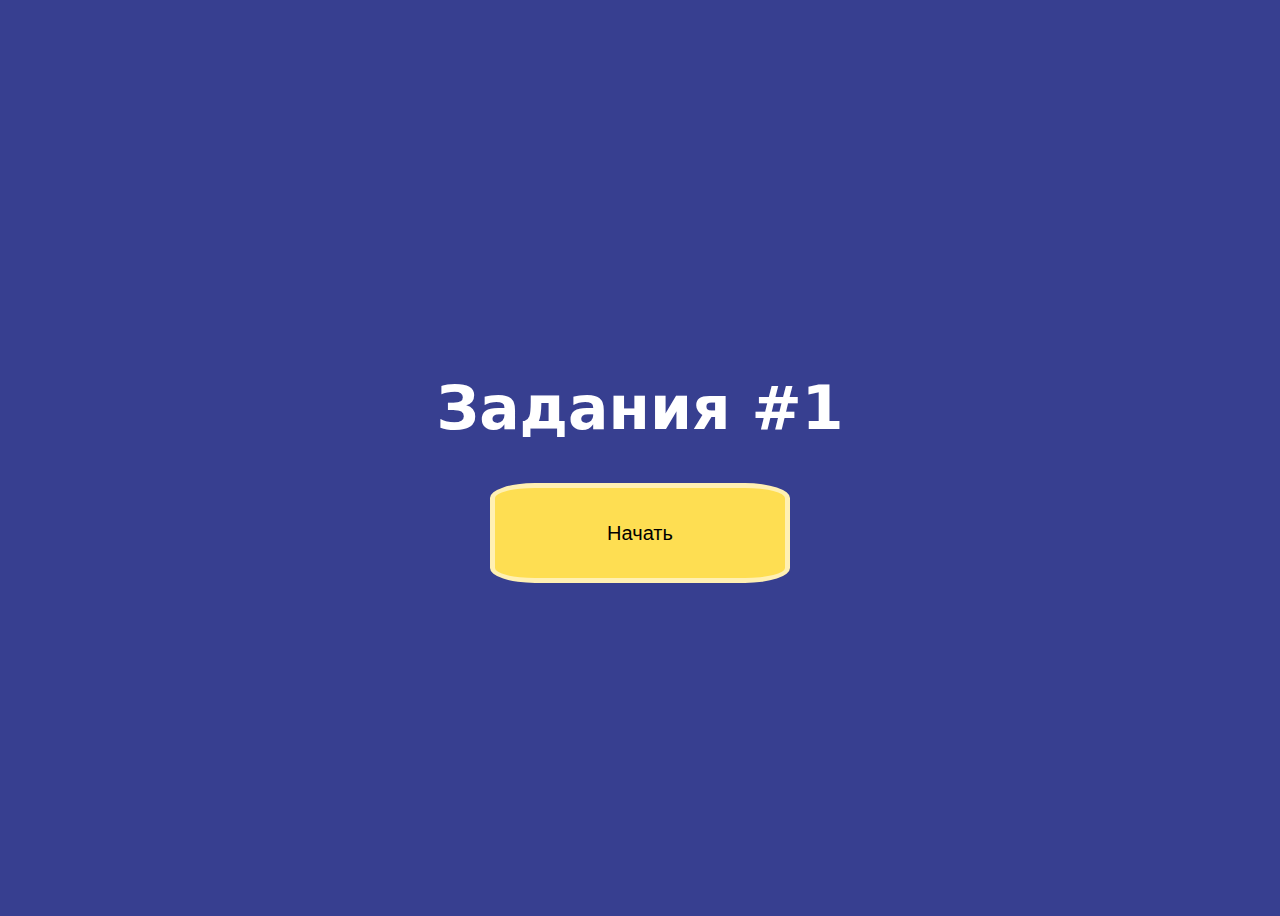
<file: index.html>
<!DOCTYPE html>
<html lang="en">
<head>
    <meta charset="UTF-8">
    <meta http-equiv="X-UA-Compatible" content="IE=edge">
    <meta name="viewport" content="width=device-width, initial-scale=1.0">
    <title>I-umka</title>
    <link rel="stylesheet" href="/styles/style.css">
</head>
<body> 
    <div class="container">
        <div class="txt__main">
            <h1>Задания #1</h1>
        </div>
        <div class="btn__main">
            <a href="public/games/shulte.html"><button>Начать</button></a>
        </div>
    </div>
</body>
</html>
</file>
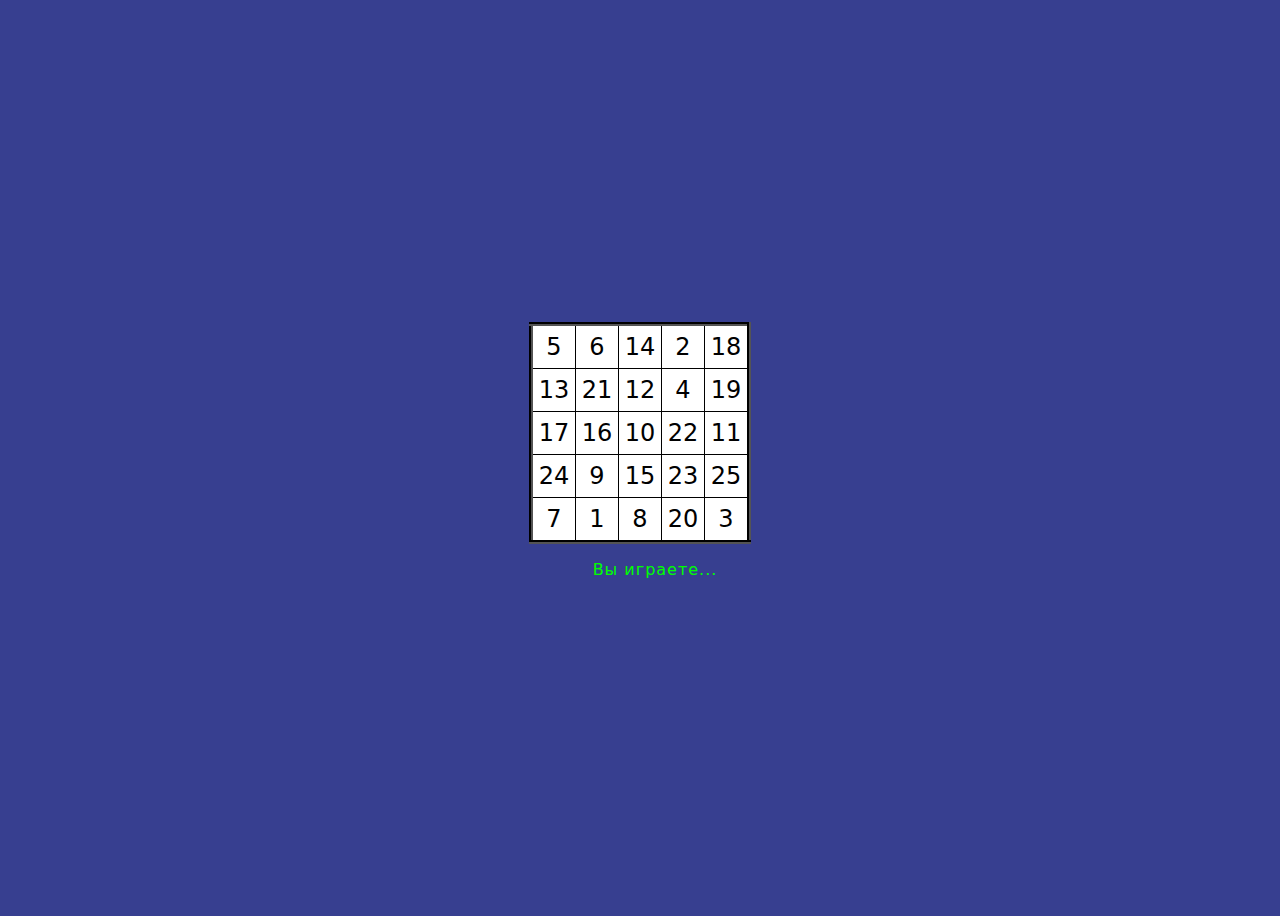
<file: public/games/shulte.html>
<!DOCTYPE html>
<html lang="en">
  <head>
    <meta charset="UTF-8" />
    <title>Таблица Шульте</title>
    <script
      type="text/javascript"
      src="https://cdnjs.cloudflare.com/ajax/libs/jquery/2.1.0/jquery.min.js"></script>
    <style>
      body {
        background-color: #373f90;
        color: black;
        font-family: system-ui, -apple-system, BlinkMacSystemFont, "Segoe UI",
          Roboto, Oxygen, Ubuntu, Cantarell, "Open Sans", "Helvetica Neue",
          sans-serif;
        overflow: hidden;
      }

      table {
        background-color: rgb(255, 255, 255);
        border: 4px outset black;
        border-collapse: collapse;
      }

      td {
        border: 1px solid black;
        width: 40px;
        height: 40px;
        text-align: center;
        font-size: 1.5em;
      }
      td:hover {
        background-color: #d0d;
      }

      .game {
        display: flex;
        align-items: center;
        justify-content: center;
        height: 100vh;
        flex-direction: column;
      }
      p {
        margin-left: 30px;
        color: white;
        font-weight: 500;
        letter-spacing: 1px;
        text-align: center;
      }
      .status {
        color: #0f0;
      }
      .scores {
        color: #ff0;
      }
    </style>
  </head>
  <body>
    <div class="game" id="game">
      <table>
        <tr>
          <td id="1">1</td>
          <td id="2">2</td>
          <td id="3">3</td>
          <td id="4">4</td>
          <td id="5">5</td>
        </tr>
        <tr>
          <td id="6">6</td>
          <td id="7">7</td>
          <td id="8">8</td>
          <td id="9">9</td>
          <td id="10">10</td>
        </tr>
        <tr>
          <td id="11">1</td>
          <td id="12">2</td>
          <td id="13">3</td>
          <td id="14">4</td>
          <td id="15">5</td>
        </tr>
        <tr>
          <td id="16">1</td>
          <td id="17">2</td>
          <td id="18">3</td>
          <td id="19">4</td>
          <td id="20">5</td>
        </tr>
        <tr>
          <td id="21">1</td>
          <td id="22">2</td>
          <td id="23">3</td>
          <td id="24">4</td>
          <td id="25">5</td>
        </tr>
      </table>
      <p class="status">Вы играете...</p>
      <!-- <button onclick="succes()">Поехали</button> -->
    </div>
 
  <div id="instruction" style=" display: none; align-items: center; height: 100vh; justify-content: center; flex-direction: column;"> 
   <p>Инструкция для игры..</p> 
   <button onclick="succes()">Понял</button>
 </div> 

  </body>

  <script>
 //скрывает таблицу
  
 setTimeout(function() {
  $('#game').fadeOut('fast');
  $('#instruction').css('display', 'flex');

 }, 10000);

    let count1 = 0,
      scores1 = 0,
      time1 = 0;

    let count2 = 0,
      scores2 = 0,
      time2 = 0;

    let count3 = 0,
      scores3 = 0,
      time3 = 0;

    let count4 = 0,
      scores4 = 0,
      time4 = 0;
    
    let count5 = 0,
      scores5 = 0,
      time5 = 0;


    let generate = function () {
      let array = [
        1, 2, 3, 4, 5, 6, 7, 8, 9, 10, 11, 12, 13, 14, 15, 16, 17, 18, 19, 20,
        21, 22, 23, 24, 25,
      ];

      for (i = 0; i < 25; i++) {
        b = array[i];
        ni = Math.floor(Math.random() * 24);
        array[i] = array[ni];
        array[ni] = b;
      }

      for (i = 0; i < 25; i++) {
        $("#" + (i + 1)).text(array[i]);
      }
    };


    let succes = function (){
      generate()
      
      $('#game').css('display', 'flex');

    }

    //  timer = () => { 
    //    time++;
    //    $(".status").text("Вы играете " + time); 
    //    if (time == 60) {
    //      $(".status").text("Время вышло"); 
    //      count = 25; 
    //    } 
    //    if (count != 25) setTimeout(timer, 1000); 
    //    };

    

    $(document).ready(function () {
      generate();
      setTimeout(timer, 1000);

      $("td").click(function () {
        if (count < 25) {
          val = +$(this).text();
          if (val - count != 1) scores -= 5;
          else {
            $(this).css("background-color", "purple");
            count++;
            scores += 5;
          }

          if (count == 25) {
            $(".status").text("Вы победили");
            generate()
          }
          
        }
        $(".scores").text("Очки:" + scores);
        if (scores > 80) $(".scores").css("color", "#0f0");
        else if(scores < 80 && scores > 40)$('.scores').css("color", "#ff0");
        else $(".scores").css("color", "#f00");


      });
    });
</script>
</html>
</file>
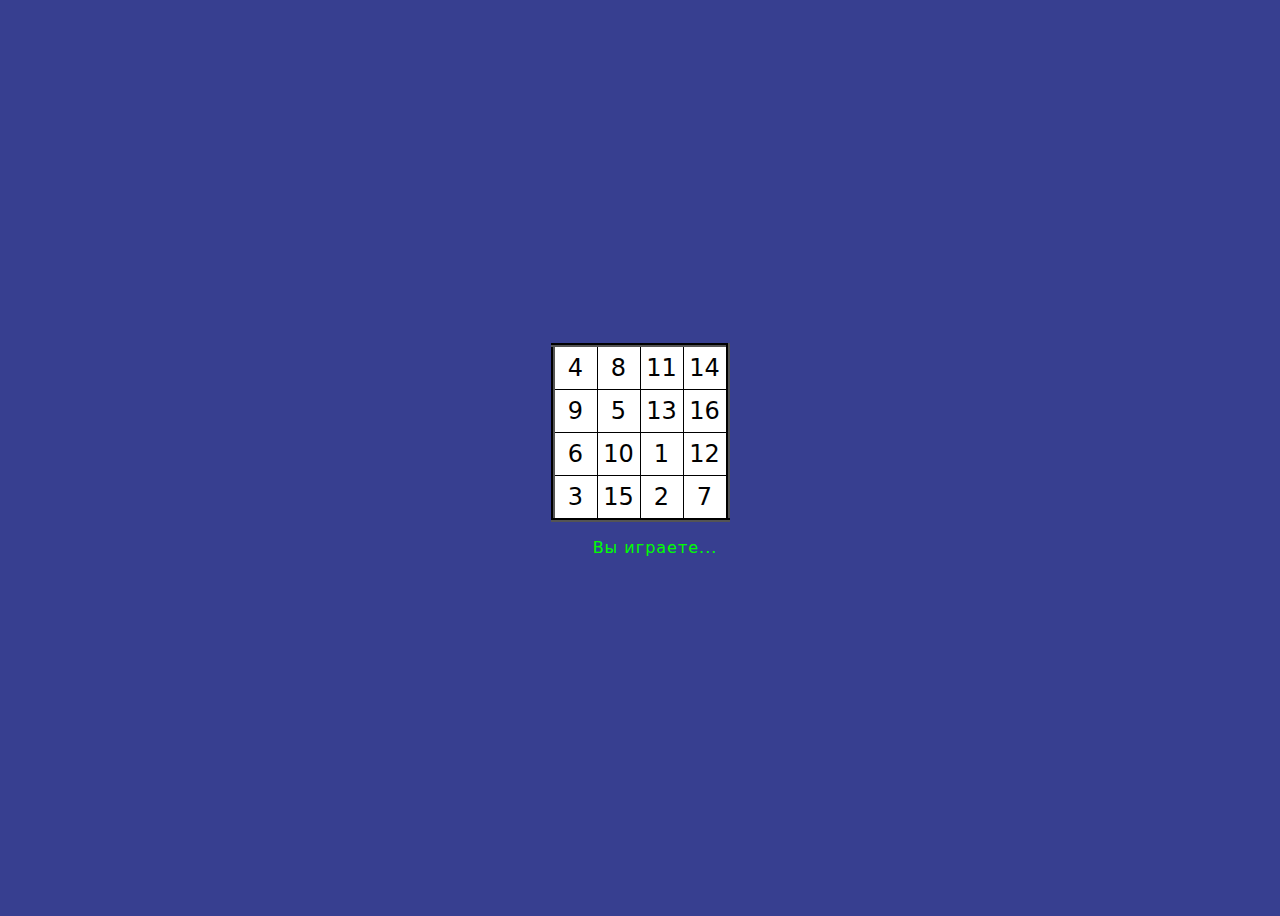
<file: public/games/youngshulte.html>
<!DOCTYPE html>
<html lang="en">
  <head>
    <meta charset="UTF-8" />
    <title>Мини Таблица Шульте</title>
    <script
      type="text/javascript"
      src="https://cdnjs.cloudflare.com/ajax/libs/jquery/2.1.0/jquery.min.js"></script>
    <style>
      body {
        background-color: #373f90;
        color: black;
        font-family: system-ui, -apple-system, BlinkMacSystemFont, "Segoe UI",
          Roboto, Oxygen, Ubuntu, Cantarell, "Open Sans", "Helvetica Neue",
          sans-serif;
        overflow: hidden;
      }

      table {
        background-color: rgb(255, 255, 255);
        border: 4px outset black;
        border-collapse: collapse;
      }

      td {
        border: 1px solid black;
        width: 40px;
        height: 40px;
        text-align: center;
        font-size: 1.5em;
      }
      td:hover {
        background-color: #d0d;
      }

      .game {
        display: flex;
        align-items: center;
        justify-content: center;
        height: 100vh;
        flex-direction: column;
      }
      p {
        margin-left: 30px;
        color: white;
        font-weight: 500;
        letter-spacing: 1px;
        text-align: center;
      }
      .status {
        color: #0f0;
      }
      .scores {
        color: #ff0;
      }
    </style>
  </head>
  <body>
    <div class="game">
      <table>
        <tr>
          <td id="1">1</td>
          <td id="2">2</td>
          <td id="3">3</td>
          <td id="4">4</td>
        </tr>
        <tr>
            <td id="5">5</td>
            <td id="6">6</td>
            <td id="7">7</td>
            <td id="8">8</td>
          </tr>
        <tr>
          <td id="9">9</td>
          <td id="10">10</td>
          <td id="11">11</td>
          <td id="12">12</td>
        </tr>
        <tr>
          <td id="13">13</td>
          <td id="14">14</td>
          <td id="15">15</td>
          <td id="16">16</td>

        </tr>
      </table>
      <p class="status">Вы играете...</p>

    </div>

  </body>

  <script>
    let count = 0,
      scores = 0,
      time = 0;
    let generate = function () {
      let array = [
        1, 2, 3, 4, 5, 6, 7, 8, 9, 10, 11, 12, 13, 14, 15, 16,
      ];
      for (i = 0; i < 16; i++) {
        b = array[i];
        ni = Math.floor(Math.random() * 15);
        array[i] = array[ni];
        array[ni] = b;
      }

      for (i = 0; i < 16; i++) {
        $("#" + (i + 1)).text(array[i]);
      }
    };
    timer = () => {
      time++;
      $(".status").text("Вы играете " + time);
      if (time == 60) {
        $(".status").text("Время вышло");
        count = 16;
      }
      if (count != 16) setTimeout(timer, 1000);
    };
    $(document).ready(function () {
      generate();
      setTimeout(timer, 1000);

      $("td").click(function () {
        if (count < 16) {
          val = +$(this).text();
          if (val - count != 1) scores -= 5;
          else {
            $(this).css("background-color", "purple");
            count++;
            scores += 5;
          }

          if (count == 16) {
            $(".status").text("Вы победили");
          }
        }
        $(".scores").text("Очки:" + scores);
        if (scores > 80) $(".scores").css("color", "#0f0");
        else if (scores < 80 && scores > 40) $(".scores").css("color", "#ff0");
        else $(".scores").css("color", "#f00");
      });
    });
  </script>
</html>
</file>
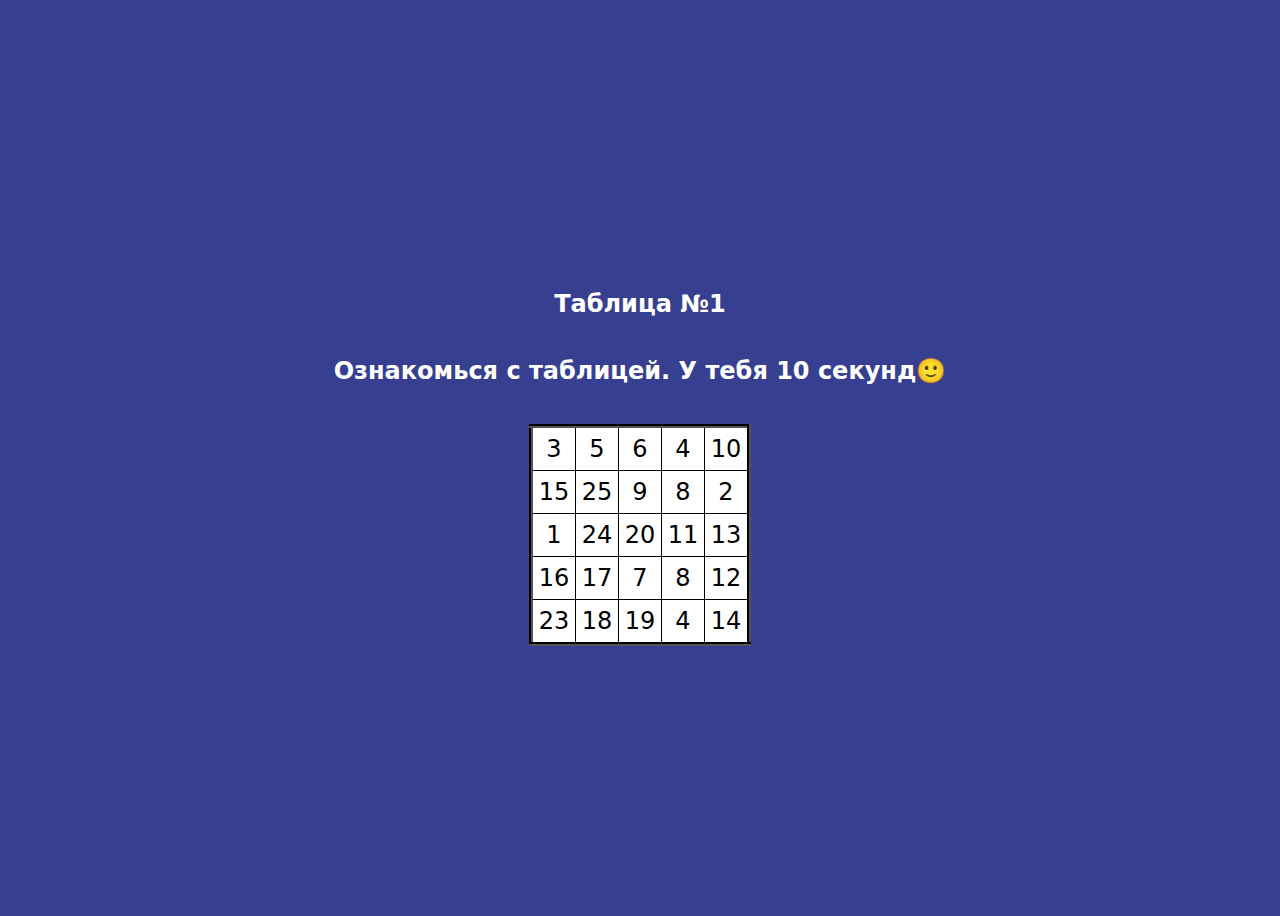
<file: public/games/adult/schulte.html>
<!DOCTYPE html>
<html lang="en">
  <head>
    <meta charset="UTF-8" />
    <title>Таблица Шульте</title>
    <script
      type="text/javascript"
      src="https://cdnjs.cloudflare.com/ajax/libs/jquery/2.1.0/jquery.min.js"></script>
    <style>
      body {
        background-color: #373f90;
        color: black;
        font-family: system-ui, -apple-system, BlinkMacSystemFont, "Segoe UI",
          Roboto, Oxygen, Ubuntu, Cantarell, "Open Sans", "Helvetica Neue",
          sans-serif;
        overflow: hidden;
      }

      table {
        background-color: rgb(255, 255, 255);
        border: 4px outset black;
        border-collapse: collapse;
        cursor: pointer;
      }

      td {
        border: 1px solid black;
        width: 40px;
        height: 40px;
        text-align: center;
        font-size: 1.5em;
      }

      .game {
        display: flex;
        align-items: center;
        justify-content: center;
        height: 100vh;
        flex-direction: column;
      }
      p {
        margin-left: 30px;
        color: white;
        font-weight: 500;
        letter-spacing: 1px;
        text-align: center;
      }
      .status {
        color: #0f0;
      }
      .scores {
        color: #ff0;
      }

      .understood__btn{
        background-color: #FEDE52;
        color: #000;
        width: 100px;
        height: 50px;
        font-size: 15px;
        border-radius: 15%;
        border: 5px solid #FFF0B3;
        cursor: pointer;
      }
    </style>
  </head>
  <body>
    <div class="game" id="game">      
      <h2 style="color: #fff;">Таблица №1</h2>

      <h2 style="color: #fff;" id="acquainted">Ознакомься с таблицей. У тебя 10 секунд🙂</h2>

      <br>
      <table>
        <tr>
          <td id="1">3</td>
          <td id="2">5</td>
          <td id="3">6</td>
          <td id="4">4</td>
          <td id="5">10</td>
        </tr>
        <tr>
          <td id="6">15</td>
          <td id="7">25</td>
          <td id="8">9</td>
          <td id="9">8</td>
          <td id="10">2</td>
        </tr>
        <tr>
          <td id="11">1</td>
          <td id="12">24</td>
          <td id="13">20</td>
          <td id="14">11</td>
          <td id="15">13</td>
        </tr>
        <tr>
          <td id="16">16</td>
          <td id="17">17</td>
          <td id="18">7</td>
          <td id="19">8</td>
          <td id="20">12</td>
        </tr>
        <tr>
          <td id="21">23</td>
          <td id="22">18</td>
          <td id="23">19</td>
          <td id="24">4</td>
          <td id="25">14</td>
        </tr>
      </table>

      
      <p class="status" id="status" style="display: none;">Вы играете...</p>
      <!-- <button onclick="succes()">Поехали</button> -->
    </div>
 
  <div id="instruction" style=" display: none; align-items: center; height: 100vh; justify-content: center; flex-direction: column; color: #fff;"> 
   <p style="width: 500px; text-align: center;">Покажи и назови все числа по порядку от 1 до 25. Постарайся делать это как можно быстрее и без ошибок»</p> 
   <button onclick="succes()" class="understood__btn">Понял</button>
 </div> 


  </body>

  <script>  
  let count = 0,
      scores = 0,
      time = 0;


 //скрывает таблицу
 setTimeout(function() {
  $('#game').fadeOut('fast');
  $('#instruction').css('display', 'flex');

 }, 10000);

    let generate = function () {
      let array = [
        1, 2, 3, 4, 5, 6, 7, 8, 9, 10, 11, 12, 13, 14, 15, 16, 17, 18, 19, 20,
        21, 22, 23, 24, 25,
      ];

      for (i = 0; i < 25; i++) {
        b = array[i];
        ni = Math.floor(Math.random() * 24);
        array[i] = array[ni];
        array[ni] = b;
      }

      for (i = 0; i < 25; i++) {
        $("#" + (i + 1)).text(array[i]);
      }
    };


    timer = () => { 
        time++;
        $(".status").text("Вы играете " + time); 
        if (time == 60) {
          $(".status").text("Время вышло"); 
          count = 25; 
          window.location.replace("schulte2.html");

          localStorage.setItem('count1', count1.toString());
          localStorage.setItem('score1', scores1.toString());
          localStorage.setItem('time1', time1.toString());


        } 
        if (count != 25) setTimeout(timer, 1000); 
        };

    let succes = function (){   
      $("#acquainted").css('display', 'none')   
      $('#game').css('display', 'flex');
      $("#status").css('display', 'flex')

      $(document).ready(function () {
      generate();
      setTimeout(timer, 1000);

      $("td").click(function () {
        if (count < 25) {
          val = +$(this).text();
          if (val - count != 1){
            scores -= 5;

            var notright = new Audio("sound/false.mp3");

            notright.play();

          }   

          else {
            let right = new Audio("sound/right.mp3");

            right.play();

              count++;
            scores += 5;
          }

          //унга-бунга

          if (count == 25) {

            $('#game').css('display', 'none');
            $("#instruction").text("Молодец, подожди 10 секунд.");
            $(".status").text("Вы победили");

            localStorage.setItem('count1', count1.toString());
            localStorage.setItem('score1', scores1.toString());
            localStorage.setItem('time1', time1.toString());

            setTimeout(function() {

              window.location.replace("schulte2.html");

            }, 10000);

          } 
          
        }

        $(".scores").text("Очки:" + scores);
        if (scores > 80) $(".scores").css("color", "#0f0");
        else if(scores < 80 && scores > 40)$('.scores').css("color", "#ff0");
        else $(".scores").css("color", "#f00");


      });
    });
  }

</script>
</html>
</file>
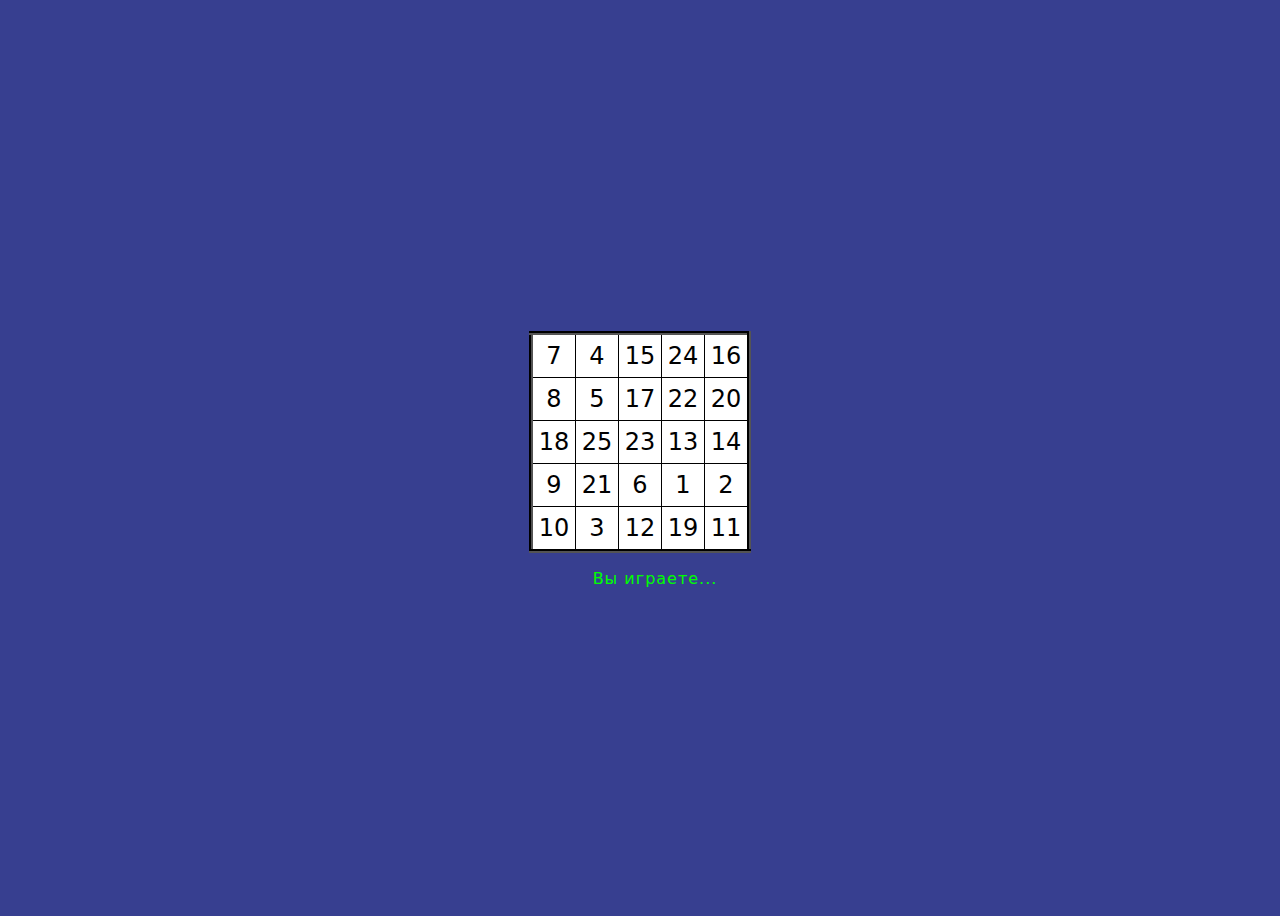
<file: public/games/adult/schulte2.html>
<!DOCTYPE html>
<html lang="en">
  <head>
    <meta charset="UTF-8" />
    <title>Таблица Шульте</title>
    <script
      type="text/javascript"
      src="https://cdnjs.cloudflare.com/ajax/libs/jquery/2.1.0/jquery.min.js"></script>
    <style>
      body {
        background-color: #373f90;
        color: black;
        font-family: system-ui, -apple-system, BlinkMacSystemFont, "Segoe UI",
          Roboto, Oxygen, Ubuntu, Cantarell, "Open Sans", "Helvetica Neue",
          sans-serif;
        overflow: hidden;
      }

      table {
        background-color: rgb(255, 255, 255);
        border: 4px outset black;
        border-collapse: collapse;
        cursor: pointer;
      }

      td {
        border: 1px solid black;
        width: 40px;
        height: 40px;
        text-align: center;
        font-size: 1.5em;
      }

      .game {
        display: flex;
        align-items: center;
        justify-content: center;
        height: 100vh;
        flex-direction: column;
      }
      p {
        margin-left: 30px;
        color: white;
        font-weight: 500;
        letter-spacing: 1px;
        text-align: center;
      }
      .status {
        color: #0f0;
      }
      .scores {
        color: #ff0;
      }

      .understood__btn{
        background-color: #FEDE52;
        color: #000;
        width: 100px;
        height: 50px;
        font-size: 15px;
        border-radius: 15%;
        border: 5px solid #FFF0B3;
        cursor: pointer;
      }
    </style>
  </head>
  <body>
    <div class="game" id="game">
      <br>
      <table>
        <tr>
          <td id="1">3</td>
          <td id="2">5</td>
          <td id="3">6</td>
          <td id="4">4</td>
          <td id="5">10</td>
        </tr>
        <tr>
          <td id="6">15</td>
          <td id="7">25</td>
          <td id="8">9</td>
          <td id="9">8</td>
          <td id="10">2</td>
        </tr>
        <tr>
          <td id="11">1</td>
          <td id="12">24</td>
          <td id="13">20</td>
          <td id="14">11</td>
          <td id="15">13</td>
        </tr>
        <tr>
          <td id="16">16</td>
          <td id="17">17</td>
          <td id="18">7</td>
          <td id="19">8</td>
          <td id="20">12</td>
        </tr>
        <tr>
          <td id="21">23</td>
          <td id="22">18</td>
          <td id="23">19</td>
          <td id="24">4</td>
          <td id="25">14</td>
        </tr>
      </table>

      
      <p class="status" id="status">Вы играете...</p>
      <!-- <button onclick="succes()">Поехали</button> -->
    </div>

    <div id="instruction" style=" display: none; align-items: center; height: 100vh; justify-content: center; flex-direction: column; color: #fff;"> 
      <p style="width: 500px; text-align: center;" id="text">Молодец, подожди 10 секунд.</p> 
    </div> 
  </body>

  <script>  
  let count = 0,
      scores = 0,
      time = 0;

    let generate = function () {
      let array = [
        1, 2, 3, 4, 5, 6, 7, 8, 9, 10, 11, 12, 13, 14, 15, 16, 17, 18, 19, 20,
        21, 22, 23, 24, 25,
      ];

      for (i = 0; i < 25; i++) {
        b = array[i];
        ni = Math.floor(Math.random() * 24);
        array[i] = array[ni];
        array[ni] = b;
      }

      for (i = 0; i < 25; i++) {
        $("#" + (i + 1)).text(array[i]);
      }
    };


    timer = () => { 
        time++;
        $(".status").text("Вы играете " + time); 
        if (time == 60) {
          $(".status").text("Время вышло"); 
          count = 25; 
          window.location.replace("schulte3.html");

        } 
        if (count != 25) setTimeout(timer, 1000); 
        };

      $(document).ready(function () {
      generate();
      setTimeout(timer, 1000);

      $("td").click(function () {
        if (count < 25) {
          val = +$(this).text();
          if (val - count != 1){
            scores -= 5;

            var notright = new Audio("sound/false.mp3");

            notright.play();

          }   

          else {
            let right = new Audio("sound/right.mp3");

            right.play();

              count++;
            scores += 5;
          }

          //унга-бунга

          if (count == 25) {

            $('#game').css('display', 'none');
            $("#instruction").css('display', 'flex');
            $(".status").text("Вы победили");

            setTimeout(function() {

              window.location.replace("schulte3.html");

            }, 10000);

          } 
          
        }

        $(".scores").text("Очки:" + scores);
        if (scores > 80) $(".scores").css("color", "#0f0");
        else if(scores < 80 && scores > 40)$('.scores').css("color", "#ff0");
        else $(".scores").css("color", "#f00");

        console.log(scores)

      });
    });

</script>
</html>
</file>
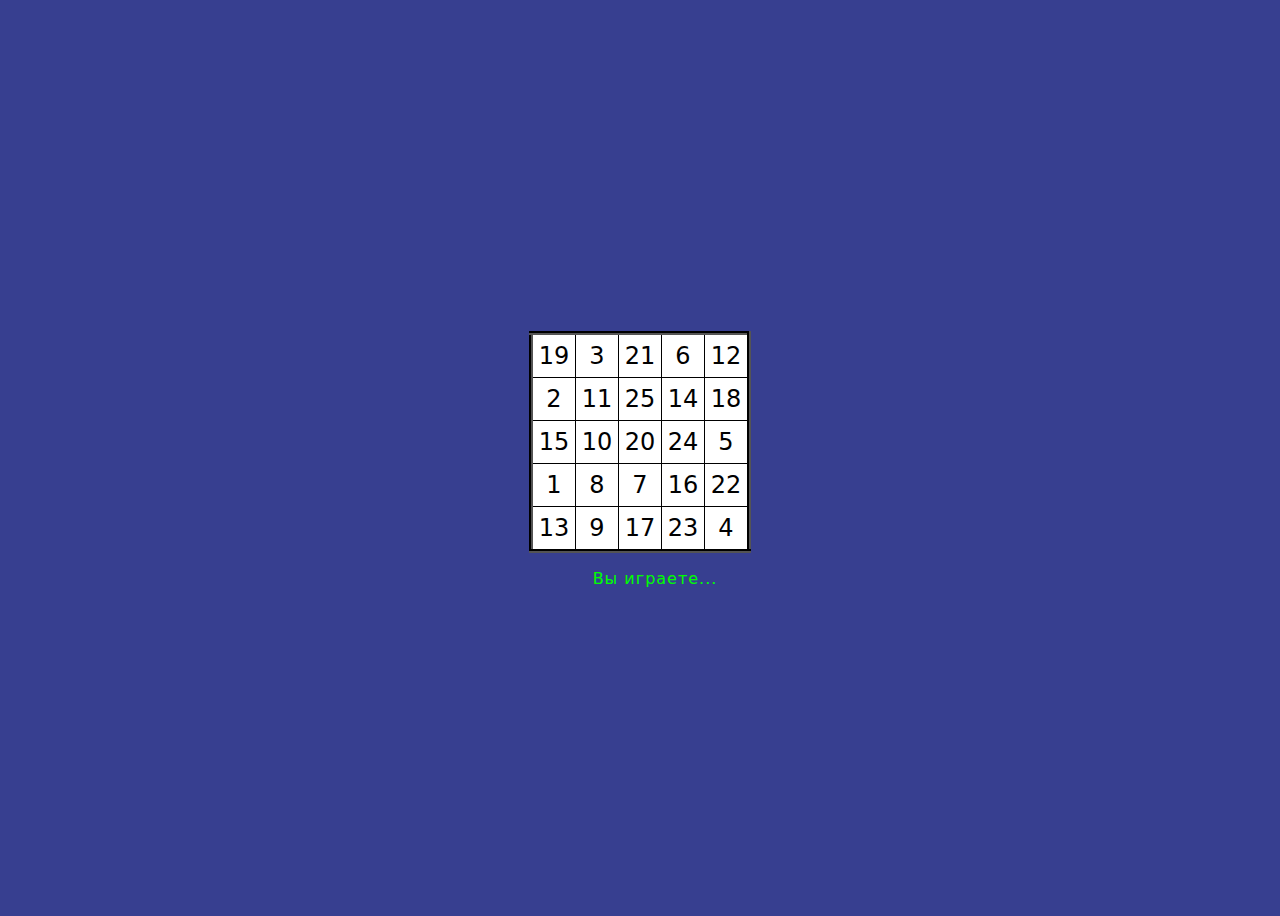
<file: public/games/adult/schulte3.html>
<!DOCTYPE html>
<html lang="en">
  <head>
    <meta charset="UTF-8" />
    <title>Таблица Шульте</title>
    <script
      type="text/javascript"
      src="https://cdnjs.cloudflare.com/ajax/libs/jquery/2.1.0/jquery.min.js"></script>
    <style>
      body {
        background-color: #373f90;
        color: black;
        font-family: system-ui, -apple-system, BlinkMacSystemFont, "Segoe UI",
          Roboto, Oxygen, Ubuntu, Cantarell, "Open Sans", "Helvetica Neue",
          sans-serif;
        overflow: hidden;
      }

      table {
        background-color: rgb(255, 255, 255);
        border: 4px outset black;
        border-collapse: collapse;
        cursor: pointer;
      }

      td {
        border: 1px solid black;
        width: 40px;
        height: 40px;
        text-align: center;
        font-size: 1.5em;
      }

      .game {
        display: flex;
        align-items: center;
        justify-content: center;
        height: 100vh;
        flex-direction: column;
      }
      p {
        margin-left: 30px;
        color: white;
        font-weight: 500;
        letter-spacing: 1px;
        text-align: center;
      }
      .status {
        color: #0f0;
      }
      .scores {
        color: #ff0;
      }

      .understood__btn{
        background-color: #FEDE52;
        color: #000;
        width: 100px;
        height: 50px;
        font-size: 15px;
        border-radius: 15%;
        border: 5px solid #FFF0B3;
        cursor: pointer;
      }
    </style>
  </head>
  <body>
    <div class="game" id="game">
      <br>
      <table>
        <tr>
          <td id="1">3</td>
          <td id="2">5</td>
          <td id="3">6</td>
          <td id="4">4</td>
          <td id="5">10</td>
        </tr>
        <tr>
          <td id="6">15</td>
          <td id="7">25</td>
          <td id="8">9</td>
          <td id="9">8</td>
          <td id="10">2</td>
        </tr>
        <tr>
          <td id="11">1</td>
          <td id="12">24</td>
          <td id="13">20</td>
          <td id="14">11</td>
          <td id="15">13</td>
        </tr>
        <tr>
          <td id="16">16</td>
          <td id="17">17</td>
          <td id="18">7</td>
          <td id="19">8</td>
          <td id="20">12</td>
        </tr>
        <tr>
          <td id="21">23</td>
          <td id="22">18</td>
          <td id="23">19</td>
          <td id="24">4</td>
          <td id="25">14</td>
        </tr>
      </table>

      
      <p class="status" id="status">Вы играете...</p>
      <!-- <button onclick="succes()">Поехали</button> -->
    </div>

    <div id="instruction" style=" display: none; align-items: center; height: 100vh; justify-content: center; flex-direction: column; color: #fff;"> 
      <p style="width: 500px; text-align: center;" id="text">Молодец, подожди 10 секунд.</p> 
    </div> 
  </body>

  <script>  
  let count = 0,
      scores = 0,
      time = 0;

    let generate = function () {
      let array = [
        1, 2, 3, 4, 5, 6, 7, 8, 9, 10, 11, 12, 13, 14, 15, 16, 17, 18, 19, 20,
        21, 22, 23, 24, 25,
      ];

      for (i = 0; i < 25; i++) {
        b = array[i];
        ni = Math.floor(Math.random() * 24);
        array[i] = array[ni];
        array[ni] = b;
      }

      for (i = 0; i < 25; i++) {
        $("#" + (i + 1)).text(array[i]);
      }
    };


    timer = () => { 
        time++;
        $(".status").text("Вы играете " + time); 
        if (time == 60) {
          $(".status").text("Время вышло"); 
          count = 25; 
          window.location.replace("schulte4.html");

        } 
        if (count != 25) setTimeout(timer, 1000); 
        };

      $(document).ready(function () {
      generate();
      setTimeout(timer, 1000);

      $("td").click(function () {
        if (count < 25) {
          val = +$(this).text();
          if (val - count != 1){
            scores -= 5;

            var notright = new Audio("sound/false.mp3");

            notright.play();

          }   

          else {
            let right = new Audio("sound/right.mp3");

            right.play();

              count++;
            scores += 5;
          }

          //унга-бунга

          if (count == 25) {

            $('#game').css('display', 'none');
            $("#instruction").css('display', 'flex');
            $(".status").text("Вы победили");

            setTimeout(function() {

              window.location.replace("schulte4.html");

            }, 10000);

          } 
          
        }

        $(".scores").text("Очки:" + scores);
        if (scores > 80) $(".scores").css("color", "#0f0");
        else if(scores < 80 && scores > 40)$('.scores').css("color", "#ff0");
        else $(".scores").css("color", "#f00");

        console.log(scores)

      });
    });

</script>
</html>
</file>
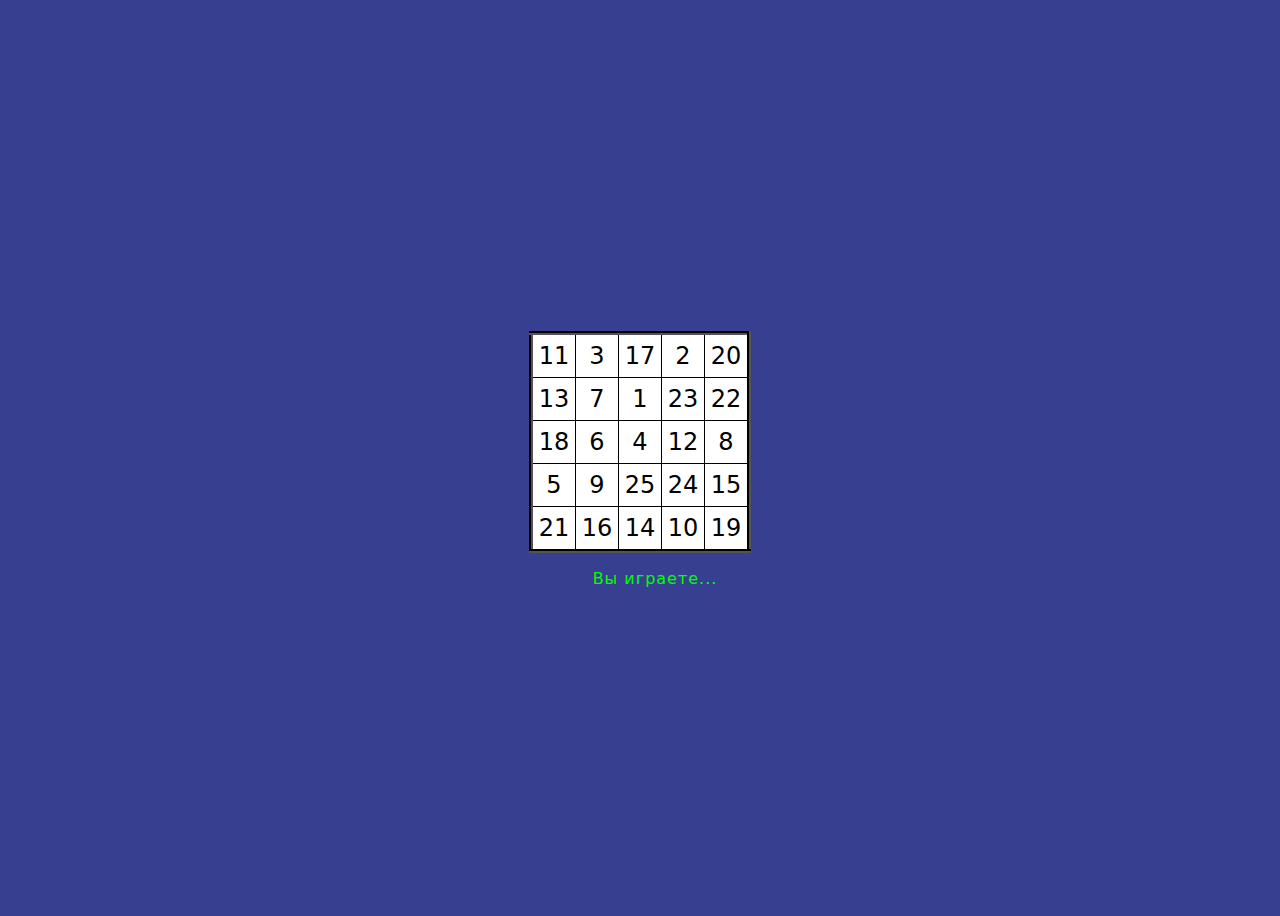
<file: public/games/adult/schulte4.html>
<!DOCTYPE html>
<html lang="en">
  <head>
    <meta charset="UTF-8" />
    <title>Таблица Шульте</title>
    <script
      type="text/javascript"
      src="https://cdnjs.cloudflare.com/ajax/libs/jquery/2.1.0/jquery.min.js"></script>
    <style>
      body {
        background-color: #373f90;
        color: black;
        font-family: system-ui, -apple-system, BlinkMacSystemFont, "Segoe UI",
          Roboto, Oxygen, Ubuntu, Cantarell, "Open Sans", "Helvetica Neue",
          sans-serif;
        overflow: hidden;
      }

      table {
        background-color: rgb(255, 255, 255);
        border: 4px outset black;
        border-collapse: collapse;
        cursor: pointer;
      }

      td {
        border: 1px solid black;
        width: 40px;
        height: 40px;
        text-align: center;
        font-size: 1.5em;
      }

      .game {
        display: flex;
        align-items: center;
        justify-content: center;
        height: 100vh;
        flex-direction: column;
      }
      p {
        margin-left: 30px;
        color: white;
        font-weight: 500;
        letter-spacing: 1px;
        text-align: center;
      }
      .status {
        color: #0f0;
      }
      .scores {
        color: #ff0;
      }

      .understood__btn{
        background-color: #FEDE52;
        color: #000;
        width: 100px;
        height: 50px;
        font-size: 15px;
        border-radius: 15%;
        border: 5px solid #FFF0B3;
        cursor: pointer;
      }
    </style>
  </head>
  <body>
    <div class="game" id="game">
      <br>
      <table>
        <tr>
          <td id="1">3</td>
          <td id="2">5</td>
          <td id="3">6</td>
          <td id="4">4</td>
          <td id="5">10</td>
        </tr>
        <tr>
          <td id="6">15</td>
          <td id="7">25</td>
          <td id="8">9</td>
          <td id="9">8</td>
          <td id="10">2</td>
        </tr>
        <tr>
          <td id="11">1</td>
          <td id="12">24</td>
          <td id="13">20</td>
          <td id="14">11</td>
          <td id="15">13</td>
        </tr>
        <tr>
          <td id="16">16</td>
          <td id="17">17</td>
          <td id="18">7</td>
          <td id="19">8</td>
          <td id="20">12</td>
        </tr>
        <tr>
          <td id="21">23</td>
          <td id="22">18</td>
          <td id="23">19</td>
          <td id="24">4</td>
          <td id="25">14</td>
        </tr>
      </table>

      
      <p class="status" id="status">Вы играете...</p>
      <!-- <button onclick="succes()">Поехали</button> -->
    </div>

    <div id="instruction" style=" display: none; align-items: center; height: 100vh; justify-content: center; flex-direction: column; color: #fff;"> 
      <p style="width: 500px; text-align: center;" id="text">Молодец, подожди 10 секунд.</p> 
    </div> 
  </body>

  <script>  
  let count = 0,
      scores = 0,
      time = 0;

    let generate = function () {
      let array = [
        1, 2, 3, 4, 5, 6, 7, 8, 9, 10, 11, 12, 13, 14, 15, 16, 17, 18, 19, 20,
        21, 22, 23, 24, 25,
      ];

      for (i = 0; i < 25; i++) {
        b = array[i];
        ni = Math.floor(Math.random() * 24);
        array[i] = array[ni];
        array[ni] = b;
      }

      for (i = 0; i < 25; i++) {
        $("#" + (i + 1)).text(array[i]);
      }
    };


    timer = () => { 
        time++;
        $(".status").text("Вы играете " + time); 
        if (time == 60) {
          $(".status").text("Время вышло"); 
          count = 25; 
          window.location.replace("schulte5.html");

        } 
        if (count != 25) setTimeout(timer, 1000); 
        };

      $(document).ready(function () {
      generate();
      setTimeout(timer, 1000);

      $("td").click(function () {
        if (count < 25) {
          val = +$(this).text();
          if (val - count != 1){
            scores -= 5;

            var notright = new Audio("sound/false.mp3");

            notright.play();

          }   

          else {
            let right = new Audio("sound/right.mp3");

            right.play();

              count++;
            scores += 5;
          }

          //унга-бунга

          if (count == 25) {

            $('#game').css('display', 'none');
            $("#instruction").css('display', 'flex');
            $(".status").text("Вы победили");

            setTimeout(function() {

              window.location.replace("schulte5.html");

            }, 10000);

          } 
          
        }

        $(".scores").text("Очки:" + scores);
        if (scores > 80) $(".scores").css("color", "#0f0");
        else if(scores < 80 && scores > 40)$('.scores').css("color", "#ff0");
        else $(".scores").css("color", "#f00");

        console.log(scores)

      });
    });

</script>
</html>
</file>
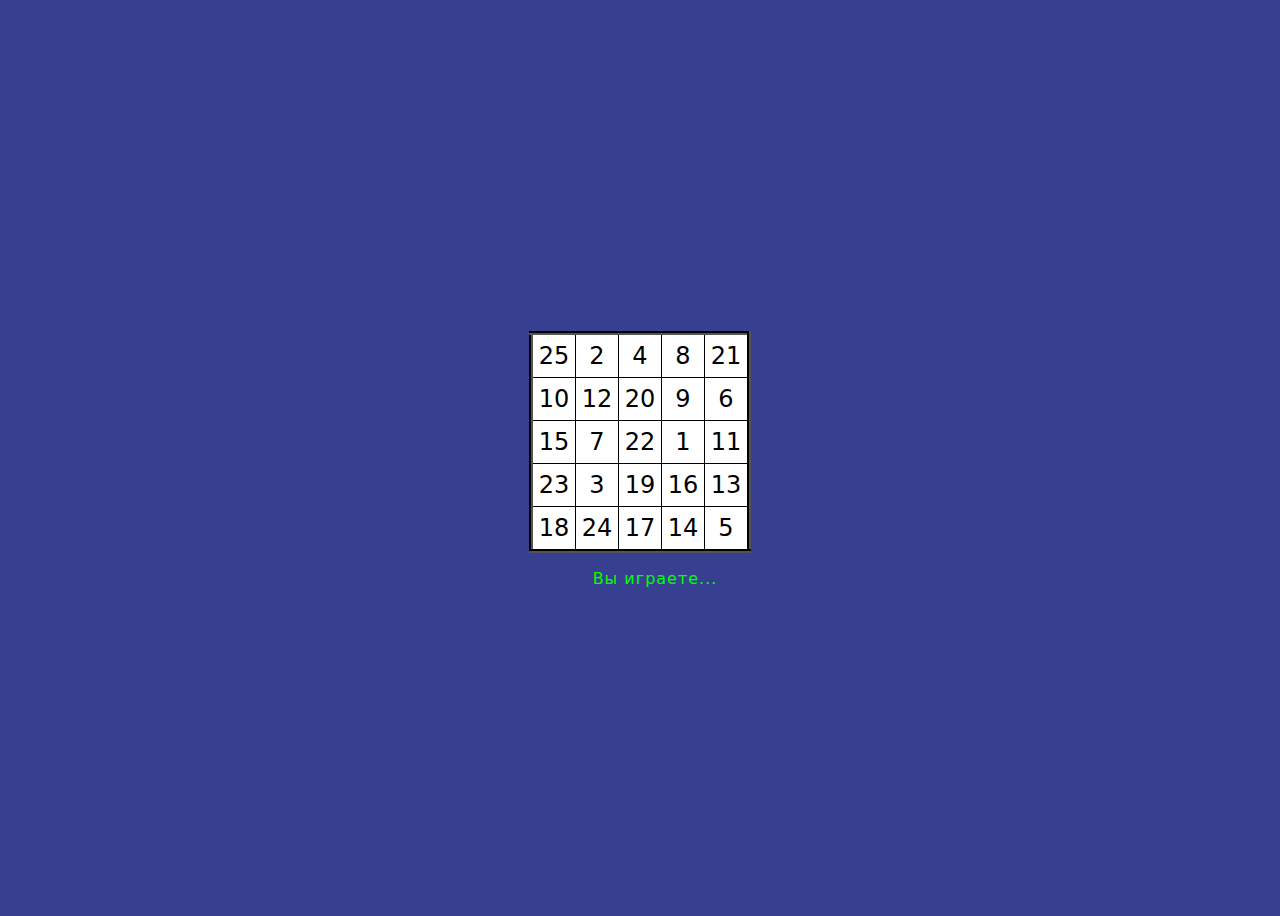
<file: public/games/adult/schulte5.html>
<!DOCTYPE html>
<html lang="en">
  <head>
    <meta charset="UTF-8" />
    <title>Таблица Шульте</title>
    <script
      type="text/javascript"
      src="https://cdnjs.cloudflare.com/ajax/libs/jquery/2.1.0/jquery.min.js"></script>
    <style>
      body {
        background-color: #373f90;
        color: black;
        font-family: system-ui, -apple-system, BlinkMacSystemFont, "Segoe UI",
          Roboto, Oxygen, Ubuntu, Cantarell, "Open Sans", "Helvetica Neue",
          sans-serif;
        overflow: hidden;
      }

      table {
        background-color: rgb(255, 255, 255);
        border: 4px outset black;
        border-collapse: collapse;
        cursor: pointer;
      }

      td {
        border: 1px solid black;
        width: 40px;
        height: 40px;
        text-align: center;
        font-size: 1.5em;
      }

      .game {
        display: flex;
        align-items: center;
        justify-content: center;
        height: 100vh;
        flex-direction: column;
      }
      p {
        margin-left: 30px;
        color: white;
        font-weight: 500;
        letter-spacing: 1px;
        text-align: center;
      }
      .status {
        color: #0f0;
      }
      .scores {
        color: #ff0;
      }

      .understood__btn{
        background-color: #FEDE52;
        color: #000;
        width: 100px;
        height: 50px;
        font-size: 15px;
        border-radius: 15%;
        border: 5px solid #FFF0B3;
        cursor: pointer;
      }
    </style>
  </head>
  <body>
    <div class="game" id="game">
      <br>
      <table>
        <tr>
          <td id="1">3</td>
          <td id="2">5</td>
          <td id="3">6</td>
          <td id="4">4</td>
          <td id="5">10</td>
        </tr>
        <tr>
          <td id="6">15</td>
          <td id="7">25</td>
          <td id="8">9</td>
          <td id="9">8</td>
          <td id="10">2</td>
        </tr>
        <tr>
          <td id="11">1</td>
          <td id="12">24</td>
          <td id="13">20</td>
          <td id="14">11</td>
          <td id="15">13</td>
        </tr>
        <tr>
          <td id="16">16</td>
          <td id="17">17</td>
          <td id="18">7</td>
          <td id="19">8</td>
          <td id="20">12</td>
        </tr>
        <tr>
          <td id="21">23</td>
          <td id="22">18</td>
          <td id="23">19</td>
          <td id="24">4</td>
          <td id="25">14</td>
        </tr>
      </table>

      
      <p class="status" id="status">Вы играете...</p>
      <!-- <button onclick="succes()">Поехали</button> -->
    </div>

    <div id="instruction" style=" display: none; align-items: center; height: 100vh; justify-content: center; flex-direction: column; color: #fff;"> 
      <p style="width: 500px; text-align: center;" id="text">Молодец, подожди 10 секунд.</p> 
    </div> 
  </body>

  <script>  
  let count = 0,
      scores = 0,
      time = 0;

    let generate = function () {
      let array = [
        1, 2, 3, 4, 5, 6, 7, 8, 9, 10, 11, 12, 13, 14, 15, 16, 17, 18, 19, 20,
        21, 22, 23, 24, 25,
      ];

      for (i = 0; i < 25; i++) {
        b = array[i];
        ni = Math.floor(Math.random() * 24);
        array[i] = array[ni];
        array[ni] = b;
      }

      for (i = 0; i < 25; i++) {
        $("#" + (i + 1)).text(array[i]);
      }
    };


    timer = () => { 
        time++;
        $(".status").text("Вы играете " + time); 
        if (time == 60) {
          $(".status").text("Время вышло"); 
          count = 25; 

        } 
        if (count != 25) setTimeout(timer, 1000); 
        };

      $(document).ready(function () {
      generate();
      setTimeout(timer, 1000);

      $("td").click(function () {
        if (count < 25) {
          val = +$(this).text();
          if (val - count != 1){
            scores -= 5;

            var notright = new Audio("sound/false.mp3");

            notright.play();

          }   

          else {
            let right = new Audio("sound/right.mp3");

            right.play();

              count++;
            scores += 5;
          }

          //унга-бунга

          if (count == 25) {

            $('#game').css('display', 'none');
            $("#instruction").css('display', 'flex');
            $(".status").text("Вы победили");

            setTimeout(function() {

              window.location.replace("schulte.html");

            }, 10000);

          } 
          
        }

        $(".scores").text("Очки:" + scores);
        if (scores > 80) $(".scores").css("color", "#0f0");
        else if(scores < 80 && scores > 40)$('.scores').css("color", "#ff0");
        else $(".scores").css("color", "#f00");

        console.log(scores)

      });
    });

</script>
</html>
</file>
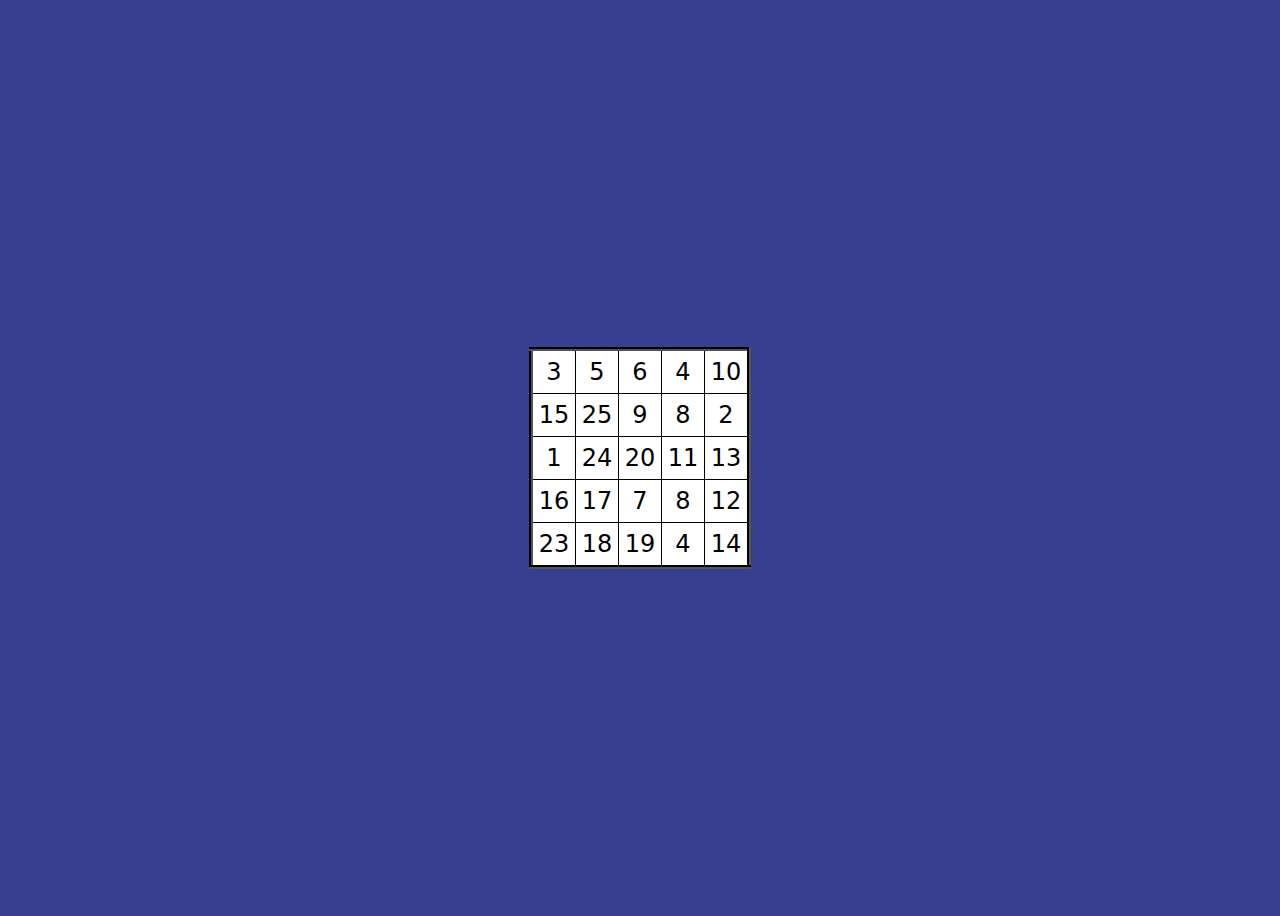
<file: public/games/adult/shulte.html>
<!DOCTYPE html>
<html lang="en">
  <head>
    <meta charset="UTF-8" />
    <title>Таблица Шульте</title>
    <script
      type="text/javascript"
      src="https://cdnjs.cloudflare.com/ajax/libs/jquery/2.1.0/jquery.min.js"></script>
    <style>
      body {
        background-color: #373f90;
        color: black;
        font-family: system-ui, -apple-system, BlinkMacSystemFont, "Segoe UI",
          Roboto, Oxygen, Ubuntu, Cantarell, "Open Sans", "Helvetica Neue",
          sans-serif;
        overflow: hidden;
      }

      table {
        background-color: rgb(255, 255, 255);
        border: 4px outset black;
        border-collapse: collapse;
        cursor: pointer;
      }

      td {
        border: 1px solid black;
        width: 40px;
        height: 40px;
        text-align: center;
        font-size: 1.5em;
      }

      .game {
        display: flex;
        align-items: center;
        justify-content: center;
        height: 100vh;
        flex-direction: column;
      }
      p {
        margin-left: 30px;
        color: white;
        font-weight: 500;
        letter-spacing: 1px;
        text-align: center;
      }
      .status {
        color: #0f0;
      }
      .scores {
        color: #ff0;
      }

      .understood__btn{
        background-color: #FEDE52;
        color: #000;
        width: 100px;
        height: 50px;
        font-size: 15px;
        border-radius: 15%;
        border: 5px solid #FFF0B3;
        cursor: pointer;
      }
    </style>
  </head>
  <body>
    <div class="game" id="game">
      <table>
        <tr>
          <td id="1">3</td>
          <td id="2">5</td>
          <td id="3">6</td>
          <td id="4">4</td>
          <td id="5">10</td>
        </tr>
        <tr>
          <td id="6">15</td>
          <td id="7">25</td>
          <td id="8">9</td>
          <td id="9">8</td>
          <td id="10">2</td>
        </tr>
        <tr>
          <td id="11">1</td>
          <td id="12">24</td>
          <td id="13">20</td>
          <td id="14">11</td>
          <td id="15">13</td>
        </tr>
        <tr>
          <td id="16">16</td>
          <td id="17">17</td>
          <td id="18">7</td>
          <td id="19">8</td>
          <td id="20">12</td>
        </tr>
        <tr>
          <td id="21">23</td>
          <td id="22">18</td>
          <td id="23">19</td>
          <td id="24">4</td>
          <td id="25">14</td>
        </tr>
      </table>
      <p class="status" id="status" style="display: none;">Вы играете...</p>
      <!-- <button onclick="succes()">Поехали</button> -->
    </div>
 
  <div id="instruction" style=" display: none; align-items: center; height: 100vh; justify-content: center; flex-direction: column; color: #fff;"> 
   <p style="width: 500px; text-align: center;">Покажи и назови все числа по порядку от 1 до 25. Постарайся делать это как можно быстрее и без ошибок»</p> 
   <button onclick="succes()" class="understood__btn">Понял</button>
 </div> 

  </body>

  <script>
  
  let count = 0,
      scores = 0,
      time = 0;


 //скрывает таблицу
 setTimeout(function() {
  $('#game').fadeOut('fast');
  $('#instruction').css('display', 'flex');

 }, 10000);

    let generate = function () {
      let array = [
        1, 2, 3, 4, 5, 6, 7, 8, 9, 10, 11, 12, 13, 14, 15, 16, 17, 18, 19, 20,
        21, 22, 23, 24, 25,
      ];

      for (i = 0; i < 25; i++) {
        b = array[i];
        ni = Math.floor(Math.random() * 24);
        array[i] = array[ni];
        array[ni] = b;
      }

      for (i = 0; i < 25; i++) {
        $("#" + (i + 1)).text(array[i]);
      }
    };


    timer = () => { 
        time++;
        $(".status").text("Вы играете " + time); 
        if (time == 60) {
          $(".status").text("Время вышло"); 
          count = 25; 
          window.replace("shulte2.html");

        } 
        if (count != 25) setTimeout(timer, 1000); 
        };

    let succes = function (){      
      $('#game').css('display', 'flex');
      $("#status").css('display', 'flex')

      $(document).ready(function () {
      generate();
      setTimeout(timer, 1000);

      $("td").click(function () {
        if (count < 25) {
          val = +$(this).text();
          if (val - count != 1) scores -= 5;
          else {
              count++;
            scores += 5;
          }

          //унга-бунга

          if (count == 1) {

            $('#game').css('display', 'none');
            $("#instruction").text("Молодец, подожди 10 секунд.");
            $(".status").text("Вы победили");

            setTimeout(function() {

              window.location.replace("schulte2.html");

            }, 10000);

          } 
          
        }
        $(".scores").text("Очки:" + scores);
        if (scores > 80) $(".scores").css("color", "#0f0");
        else if(scores < 80 && scores > 40)$('.scores').css("color", "#ff0");
        else $(".scores").css("color", "#f00");


        console.log(scores)

      });
    });
    }

</script>
</html>
</file>
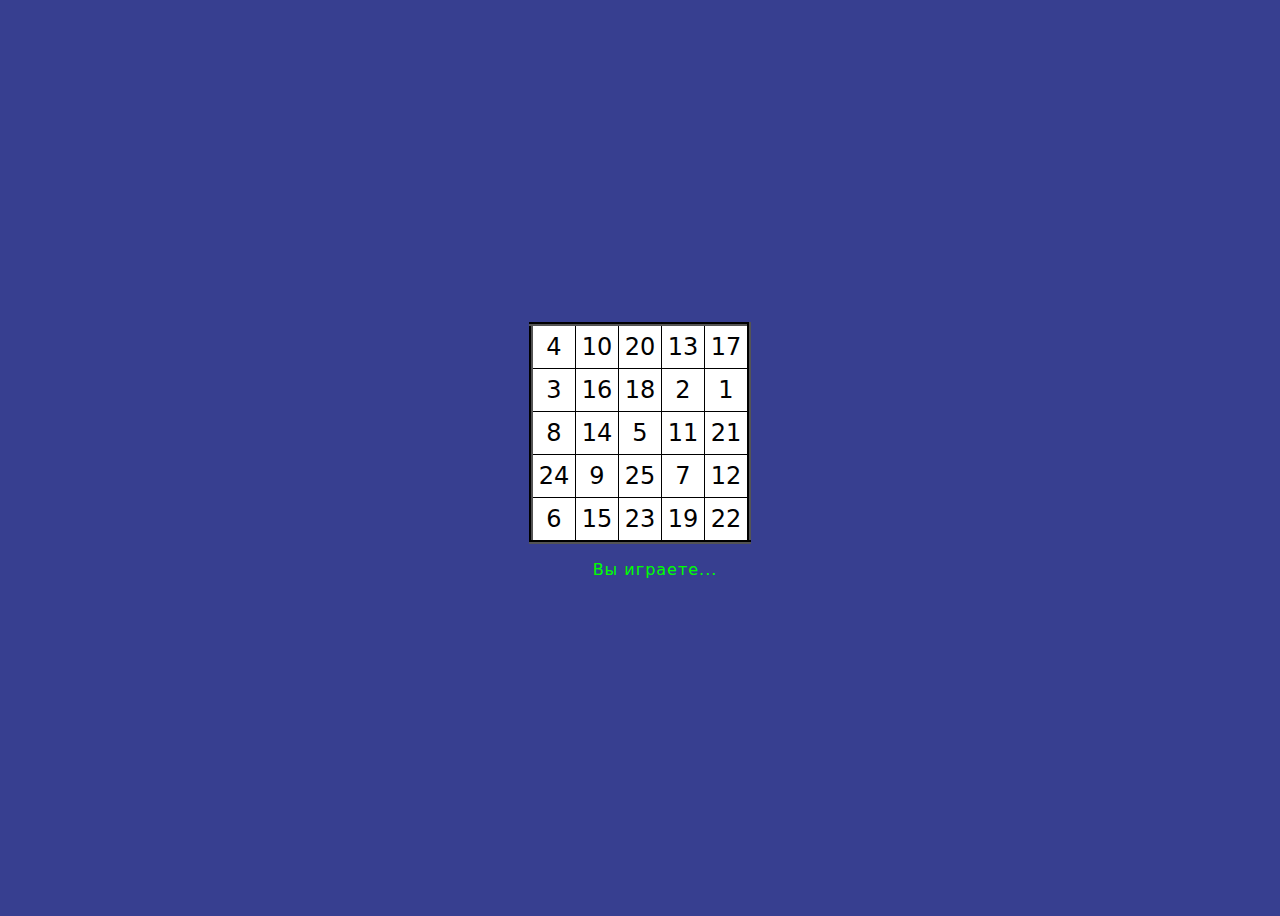
<file: public/games/adult/shulte2.html>
<!DOCTYPE html>
<html lang="en">
  <head>
    <meta charset="UTF-8" />
    <title>Таблица Шульте</title>
    <script
      type="text/javascript"
      src="https://cdnjs.cloudflare.com/ajax/libs/jquery/2.1.0/jquery.min.js"></script>
    <style>
      body {
        background-color: #373f90;
        color: black;
        font-family: system-ui, -apple-system, BlinkMacSystemFont, "Segoe UI",
          Roboto, Oxygen, Ubuntu, Cantarell, "Open Sans", "Helvetica Neue",
          sans-serif;
        overflow: hidden;
      }

      table {
        background-color: rgb(255, 255, 255);
        border: 4px outset black;
        border-collapse: collapse;
      }

      td {
        border: 1px solid black;
        width: 40px;
        height: 40px;
        text-align: center;
        font-size: 1.5em;
      }

      .game {
        display: flex;
        align-items: center;
        justify-content: center;
        height: 100vh;
        flex-direction: column;
      }
      p {
        margin-left: 30px;
        color: white;
        font-weight: 500;
        letter-spacing: 1px;
        text-align: center;
      }
      .status {
        color: #0f0;
      }
      .scores {
        color: #ff0;
      }
    </style>
  </head>
  <body>
    <div class="game" id="game">
      <table>
        <tr>
          <td id="1">1</td>
          <td id="2">2</td>
          <td id="3">3</td>
          <td id="4">4</td>
          <td id="5">5</td>
        </tr>
        <tr>
          <td id="6">6</td>
          <td id="7">7</td>
          <td id="8">8</td>
          <td id="9">9</td>
          <td id="10">10</td>
        </tr>
        <tr>
          <td id="11">1</td>
          <td id="12">2</td>
          <td id="13">3</td>
          <td id="14">4</td>
          <td id="15">5</td>
        </tr>
        <tr>
          <td id="16">1</td>
          <td id="17">2</td>
          <td id="18">3</td>
          <td id="19">4</td>
          <td id="20">5</td>
        </tr>
        <tr>
          <td id="21">1</td>
          <td id="22">2</td>
          <td id="23">3</td>
          <td id="24">4</td>
          <td id="25">5</td>
        </tr>
      </table>
      <p class="status">Вы играете...</p>
      <!-- <button onclick="succes()">Поехали</button> -->
    </div>
 

  </body>

  <script>
  
  let count = 0,
      scores = 0,
      time = 0;


      let generate = function () {
      let array = [
        1, 2, 3, 4, 5, 6, 7, 8, 9, 10, 11, 12, 13, 14, 15, 16, 17, 18, 19, 20,
        21, 22, 23, 24, 25,
      ];

      for (i = 0; i < 25; i++) {
        b = array[i];
        ni = Math.floor(Math.random() * 24);
        array[i] = array[ni];
        array[ni] = b;
      }

      for (i = 0; i < 25; i++) {
        $("#" + (i + 1)).text(array[i]);
      }
    };


    timer = () => { 
        time++;
        $(".status").text("Вы играете " + time); 
        if (time == 60) {
          $(".status").text("Время вышло"); 
          window.location.replace("shulte3.html");

          count = 25; 
        } 
        if (count != 25) setTimeout(timer, 1000); 
        };
      

      $(document).ready(function () {
      generate();
      setTimeout(timer, 1000);

      $("td").click(function () {
        if (count < 25) {
          val = +$(this).text();
          if (val - count != 1) scores -= 5;
          else {
            // $(this).css("background-color", "purple");
            count++;
            scores += 5;
          }

          if (count == 25) {
            $(".status").text("Вы победили");
            setTimeout(function() {

              window.location.replace("schulte3.html");

            }, 10000);

          }
          
        }
        $(".scores").text("Очки:" + scores);
        if (scores > 80) $(".scores").css("color", "#0f0");
        else if(scores < 80 && scores > 40)$('.scores').css("color", "#ff0");
        else $(".scores").css("color", "#f00");


      });
    });
</script>
</html>
</file>
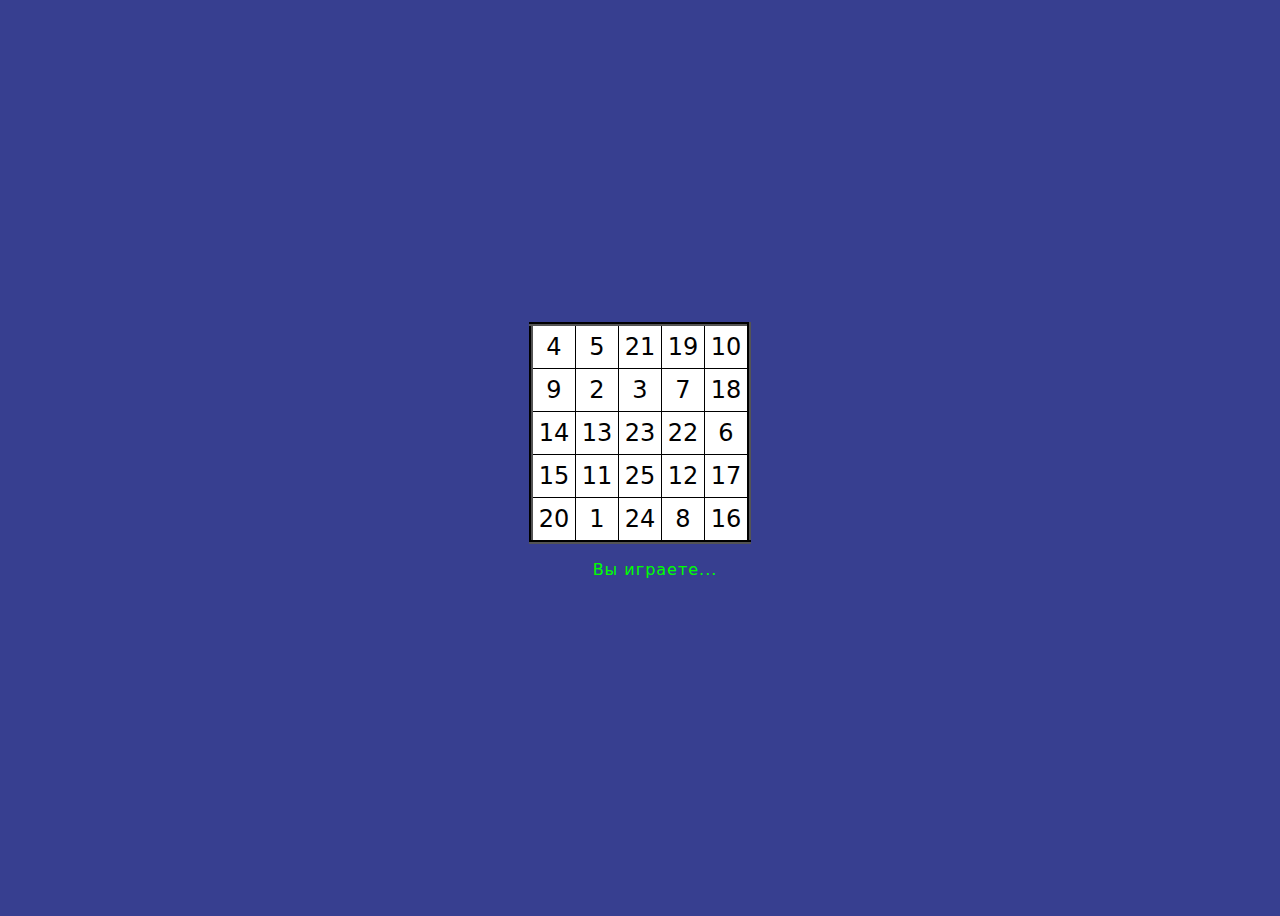
<file: public/games/adult/shulte5.html>
<!DOCTYPE html>
<html lang="en">
  <head>
    <meta charset="UTF-8" />
    <title>Таблица Шульте</title>
    <script
      type="text/javascript"
      src="https://cdnjs.cloudflare.com/ajax/libs/jquery/2.1.0/jquery.min.js"></script>
    <style>
      body {
        background-color: #373f90;
        color: black;
        font-family: system-ui, -apple-system, BlinkMacSystemFont, "Segoe UI",
          Roboto, Oxygen, Ubuntu, Cantarell, "Open Sans", "Helvetica Neue",
          sans-serif;
        overflow: hidden;
      }

      table {
        background-color: rgb(255, 255, 255);
        border: 4px outset black;
        border-collapse: collapse;
      }

      td {
        border: 1px solid black;
        width: 40px;
        height: 40px;
        text-align: center;
        font-size: 1.5em;
      }

      .game {
        display: flex;
        align-items: center;
        justify-content: center;
        height: 100vh;
        flex-direction: column;
      }
      p {
        margin-left: 30px;
        color: white;
        font-weight: 500;
        letter-spacing: 1px;
        text-align: center;
      }
      .status {
        color: #0f0;
      }
      .scores {
        color: #ff0;
      }
    </style>
  </head>
  <body>
    <div class="game" id="game">
      <table>
        <tr>
          <td id="1">1</td>
          <td id="2">2</td>
          <td id="3">3</td>
          <td id="4">4</td>
          <td id="5">5</td>
        </tr>
        <tr>
          <td id="6">6</td>
          <td id="7">7</td>
          <td id="8">8</td>
          <td id="9">9</td>
          <td id="10">10</td>
        </tr>
        <tr>
          <td id="11">1</td>
          <td id="12">2</td>
          <td id="13">3</td>
          <td id="14">4</td>
          <td id="15">5</td>
        </tr>
        <tr>
          <td id="16">1</td>
          <td id="17">2</td>
          <td id="18">3</td>
          <td id="19">4</td>
          <td id="20">5</td>
        </tr>
        <tr>
          <td id="21">1</td>
          <td id="22">2</td>
          <td id="23">3</td>
          <td id="24">4</td>
          <td id="25">5</td>
        </tr>
      </table>
      <p class="status">Вы играете...</p>
      <!-- <button onclick="succes()">Поехали</button> -->
    </div>


  </body>

  <script>
  
  let count = 0,
      scores = 0,
      time = 0;



      let generate = function () {
      let array = [
        1, 2, 3, 4, 5, 6, 7, 8, 9, 10, 11, 12, 13, 14, 15, 16, 17, 18, 19, 20,
        21, 22, 23, 24, 25,
      ];

      for (i = 0; i < 25; i++) {
        b = array[i];
        ni = Math.floor(Math.random() * 24);
        array[i] = array[ni];
        array[ni] = b;
      }

      for (i = 0; i < 25; i++) {
        $("#" + (i + 1)).text(array[i]);
      }
    };

    generate()


    timer = () => { 
        time++;
        $(".status").text("Вы играете " + time); 
        if (time == 60) {
          $(".status").text("Время вышло"); 
          count = 25; 

        } 
        if (count != 25) setTimeout(timer, 1000); 
        };


      $(document).ready(function () {
      generate();
      setTimeout(timer, 1000);

      $("td").click(function () {
        if (count < 25) {
          val = +$(this).text();
          if (val - count != 1) scores -= 5;
          else {
            count++;
            scores += 5;
          }

          if (count == 25) {
            $(".status").text("Вы победили");

            //вывод графика

          }
          
        }
        $(".scores").text("Очки:" + scores);
        if (scores > 80) $(".scores").css("color", "#0f0");
        else if(scores < 80 && scores > 40)$('.scores').css("color", "#ff0");
        else $(".scores").css("color", "#f00");


      });
    });
</script>
</html>
</file>
<file: styles/style.css>
body{
    background-color: #373F90;
    color: white;
    font-family: system-ui, -apple-system, BlinkMacSystemFont, 'Segoe UI', Roboto, Oxygen, Ubuntu, Cantarell, 'Open Sans', 'Helvetica Neue', sans-serif;
    overflow: hidden;
}

.container{
    display: flex;
    align-items: center;
    justify-content: center;
    flex-direction: column;
    height: 100vh;
}

.txt__main{
    font-size: 30px;
}

.btn__main button{
    background-color: #FEDE52;
    color: #000;
    width: 300px;
    height: 100px;
    font-size: 20px;
    border-radius: 15%;
    border: 5px solid #FFF0B3;
    cursor: pointer;
}
</file>
